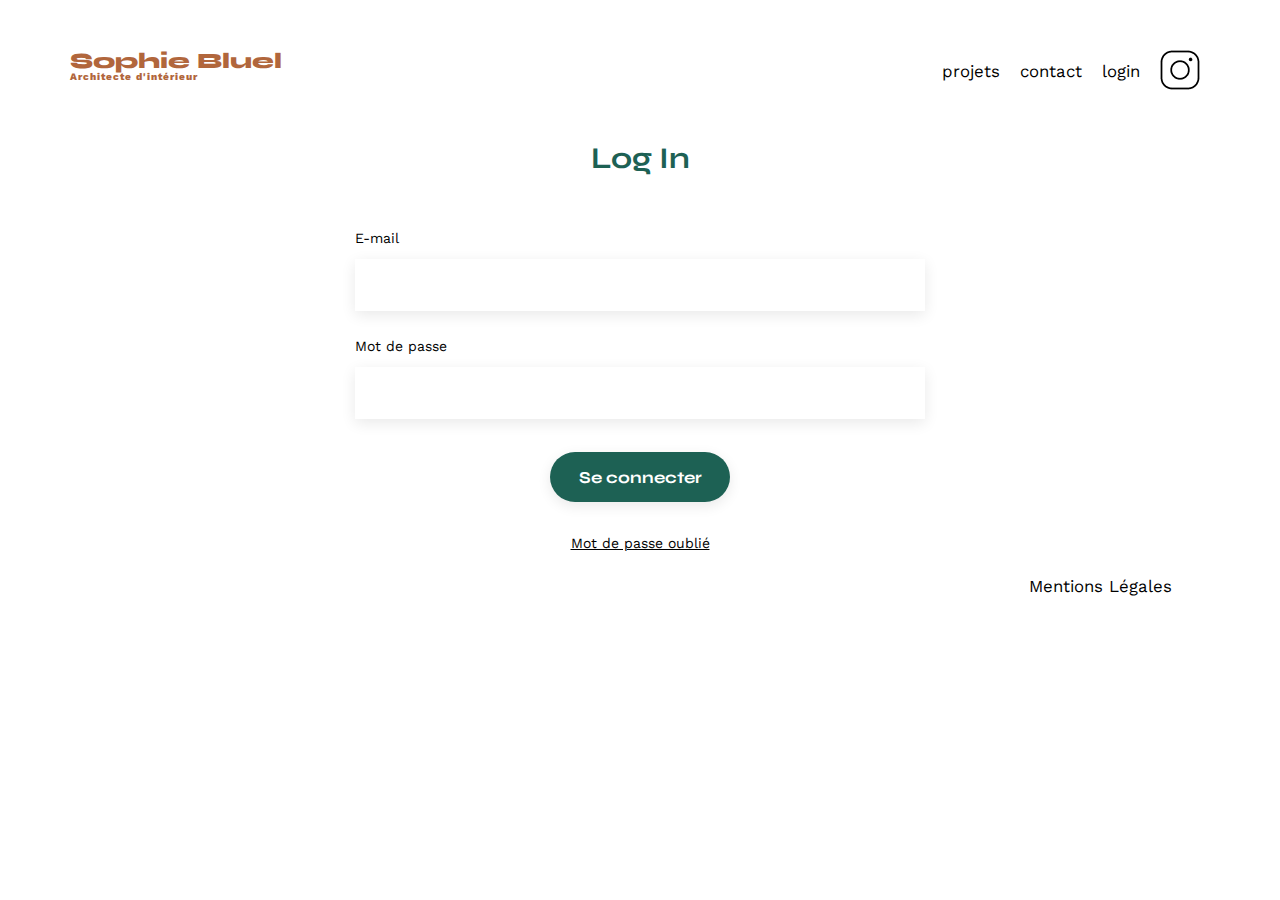
<file: FrontEnd/login.html>
<!DOCTYPE html>
<html lang="fr">
<head>
    <meta charset="UTF-8">
    <title>Connexion</title>
    <meta name="viewport" content="width=device-width, initial-scale=1.0">
    <link rel="preconnect" href="https://fonts.googleapis.com">
	<link rel="preconnect" href="https://fonts.gstatic.com" crossorigin>
	<link href="https://fonts.googleapis.com/css2?family=Syne:wght@700;800&family=Work+Sans&display=swap" rel="stylesheet">
    <meta name="description" content="">
    <link rel="stylesheet" href="./assets/style.css">
    <script src="./assets/login.js" defer></script>
</head>

<body>
<div class="mainContainer">
    <header>
        <h1>Sophie Bluel <span>Architecte d'intérieur</span></h1>
        <nav>
            <ul>
                <li><a href="./index.html#portfolio">projets</a></li>
                <li><a href="./index.html#contact">contact</a></li>
                <li><a class="login-link" href="./login.html">login</a></li>
                <li><img src="./assets/icons/instagram.png" alt="Instagram"></li>
            </ul>
        </nav>
    </header>
    
    <main>
        <section class="login-form">
            <h2>Log In</h2>
            <form id="login" action="#" method="post">
                <label for="email">E-mail</label>
                <input type="email" name="email" id="email">
                <label for="password">Mot de passe</label>
                <input type="password" name="password" id="password">
                <input type="submit" value="Se connecter">
            </form>
            <p><a href="#">Mot de passe oublié</a></p>
        </section>
    </main>
    <footer>
        <nav>
            <ul>
                <li>Mentions Légales</li>
            </ul>
        </nav>
    </footer>
</div>
</body>

</html>
</file>
<file: FrontEnd/assets/style.css>
/* http://meyerweb.com/eric/tools/css/reset/
   v2.0 | 20110126
   License: none (public domain)
*/

html, body, div, span, applet, object, iframe,
h1, h2, h3, h4, h5, h6, p, blockquote, pre,
a, abbr, acronym, address, big, cite, code,
del, dfn, em, img, ins, kbd, q, s, samp,
small, strike, strong, sub, sup, tt, var,
b, u, i, center,
dl, dt, dd, ol, ul, li,
fieldset, form, label, legend,
table, caption, tbody, tfoot, thead, tr, th, td,
article, aside, canvas, details, embed,
figure, figcaption, footer, header, hgroup,
menu, nav, output, ruby, section, summary,
time, mark, audio, video {
	margin: 0;
	padding: 0;
	border: 0;
	font-size: 100%;
	font: inherit;
	vertical-align: baseline;
}

/* HTML5 display-role reset for older browsers */

article, aside, details, figcaption, figure,
footer, header, hgroup, menu, nav, section {
	display: block;
}

body {
	line-height: 1;
}

ol, ul {
	list-style: none;
}

blockquote, q {
	quotes: none;
}

blockquote:before, blockquote:after,
q:before, q:after {
	content: '';
	content: none;
}

table {
	border-collapse: collapse;
	border-spacing: 0;
}

/** end reset css**/

.mainContainer {
	max-width: 1140px;
	margin: auto;
	font-family: 'Work Sans';
	font-size: 14px;
}

header {
	display: flex;
	justify-content: space-between;
	margin: 50px 0
}

section {
	margin: 50px 0
}

h1{
	display: flex;
	flex-direction: column;
	font-family: 'Syne';
	font-size: 22px;
	font-weight: 800;
	color: #B1663C
}

h1 > span {
	font-family: 'Work Sans';
	font-size:10px;
	letter-spacing: 0.1em;
}

h2{
	font-family: 'Syne';
	font-weight: 700;
	font-size: 30px;
	color: #1D6154
}

nav ul {
	display: flex;
	align-items: center;
	list-style-type: none;
}

nav li {
	padding: 0 10px;
	font-size: 1.2em;
}

a {
	text-decoration: none;
	color: black;
}

li a:hover {
	color: #B1663C;
	cursor: pointer;
}

#introduction {
	display: flex;
	align-items: center;
}

#introduction figure {
	flex: 1
}

#introduction img {
	display: block;
	margin: auto;
	width: 80%;
}

#introduction article {
	flex: 1
}

#introduction h2 {
	margin-bottom: 1em;
}

#introduction p {
	margin-bottom: 0.5em;
}

#portfolio h2 {
	text-align: center;
}

.gallery {
	width: 100%;
	display: grid;
	grid-template-columns: 1fr 1fr 1fr;
	grid-column-gap: 20px;
	grid-row-gap: 20px;
}

.gallery img {
	width: 100%;
	height: 520px;
}

/****** Ajout du formulaire de login *****/
#contact,
.login-form {
	width: 50%;
	margin: auto;
}

#contact > *,
.login-form > * {
	text-align: center;
}

#contact h2,
.login-form h2 {
	margin-bottom: 20px;
}

#contact form,
.login-form form {
	text-align: left;
	margin-top:30px;
	display: flex;
	flex-direction: column;
}

#contact input,
.login-form input,
select {
	height: 50px;
	font-size: 1.2em;
	border: none;
	box-shadow: 0px 4px 14px rgba(0, 0, 0, 0.09);
}

#contact label,
.login-form label {
	margin: 2em 0 1em 0;
}

#contact textarea,
.login-form textarea {
	border: none;
	box-shadow: 0px 4px 14px rgba(0, 0, 0, 0.09);
}

.login-form p {
	text-decoration-line: underline;
}

input[type="submit"]{
	font-family: 'Syne';
	font-weight: 700;
	color: white;
	background-color: #1D6154;
	margin : 2em auto ;
	width: 180px;
	text-align: center;
	border-radius: 60px ;
}

footer nav ul {
	display: flex;
	justify-content: flex-end;
	margin: 2em
}

/****** FILTRES ******/
.btns-container {
	text-align: center;
	width: 100%;
	margin: 40px 0;
}

.btn {
	height: 37px;
	border: 1px solid #1D6154;
	border-radius: 60px;
	font-family: 'Syne';
	font-weight: 700;
	font-size: 16px;
	background: white;
	color: #1D6154;
	padding: 9px 20px;
	margin: 7px;
	cursor: pointer;
}

.btn.btn-active {
	background: #1D6154;
	color: white;
}

/***** MODE EDITION *****/
#edition {
	width: 100%;
	height: 59px;
	background-color: black;
	display: flex;
	flex-direction: row;
	justify-content: center;
	align-items: center;
	color: white;
	font-family: 'Work Sans';
	font-size: 16px;
	font-weight: 500;
	gap: 15px;
}

.editionButton {
	background: black;
	color: white;
	border: none;
	display: flex;
	flex-direction: row;
	align-items: center;
	font-family: 'Work Sans';
	font-weight: 500;
	font-size: 14px;
	cursor: pointer;
}

.editionModif {
	display: flex;
	flex-direction: row;
	align-items: center;
}

.btn-publish {
	width: 215px;
	height: 38px;
	background-color: white;
	border: none;
	border-radius: 60px;
	font-family: 'Work Sans';
	font-weight: 500;
	font-size: 14px;
	line-height: 16px;
	text-align: center;
	cursor: pointer;
}

i {
	font-size: 17px;
	margin-right: 7px;
}

.editButton {
	background: white;
	color: black;
	border: none;
	display: flex;
	flex-direction: row;
	align-items: center;
	font-family: 'Work Sans';
	font-weight: 500;
	font-size: 14px;
	cursor: pointer;
}

.editImage {
	margin-top: 15px;
	margin-left: 55px;
}

.editArticle {
	margin-bottom: 40px;
}

.titleWorks {
	display: flex;
	flex-direction: row;
	justify-content: center;
	align-items: center;
	gap: 15px;
	margin-bottom: 50px;
}

/****** MODALE ******/

.modal1,
.modal2 {
    position: fixed;
    display: flex;
    align-items: center;
    justify-content: center;
    top: 0;
    left: 0;
    width: 100%;
    height: 100%;
    background: rgba(0, 0, 0, 0.3);
}

.modal1-off,
.modal2-off {
	display: none;
}

.modal1-wrapper,
.modal2-wrapper {
	position: relative;
	display: flex;
	flex-direction: column;
	align-items: center;
    width: 630px;
	height: 731px;
	max-width: calc(100vw - 20px);
	max-height: calc(100vh - 20px);
    overflow: auto;
    padding: 20px;
    background-color: white;
	border-radius: 10px;
	font-family: 'Work Sans';
	font-size: 16px;
}

.fa-xmark {
	position: absolute;
	right: 30px;
	top: 30px;
	font-size: 20px;
	cursor: pointer;
}

.fa-arrow-left {
	position: absolute;
	left: 30px;
	top: 30px;
	font-size: 20px;
	cursor: pointer;
}


.modal1 h3,
.modal2 h3 {
	font-size: 26px;
	font-weight: 400;
	margin-top: 50px;
	margin-bottom: 40px;
}

.modal1-gallery {
	width: 420px;
	display: flex;
	flex-direction: row;
	flex-wrap: wrap;
	gap: 8px;
}

.modal1-figure {
	position: relative;
	height: 130px;
	width: 75px;
}

.modal1-img {
	height: 100px;
	width: 75px;
}

.trash {
	display: flex;
	align-items: center;
	justify-content: center;
	position: absolute;
	right: 5px;
	top: 5px;
	width: 15px;
	height: 15px;
	background-color: black;
	cursor: pointer;
}

.fa-trash-can {
	color: white;
	font-size: 9px;
	margin-right: 0;
}

.arrows {
	display: none;
	align-items: center;
	justify-content: center;
	position: absolute;
	right: 21px;
	top: 5px;
	width: 15px;
	height: 15px;
	background-color: black;
	cursor: pointer;
}

.fa-arrows-up-down-left-right {
	color: white;
	font-size: 9px;
	margin-right: 0;
}

.modal1-figure:hover .arrows {
	display: flex;
}

.modal1-buttons {
	display: flex;
	flex-direction: column;
	align-items: center;
	border-top: 2px solid #B3B3B3;
	width: 420px;
	margin-bottom: 20px;
	margin-top: 30px;
}

.modal1-add-button {
	width: 237px;
	height: 36px;
	font-family: 'Syne';
	font-weight: 700;
	color: white;
	text-align: center;
	background-color: #1D6154;
	border-radius: 60px;
	border: none;
	margin : 2em auto;
	cursor: pointer;
}

.modal1-remove-link {
	color: #D65353;
	cursor: pointer;
}


/***** MODALE 2 *****/

.form-add-work {
	width: 420px;
}

.modal2-addimg {
	display: flex;
	flex-direction: column;
	justify-content: center;
	align-items: center;
	width: 420px;
	height: 169px;
	background-color: #E8F1F6;
	border-radius: 3px;
	padding: 20px;
}

.fa-image {
	font-size: 70px;
	color: lightgray;
	margin-bottom: 15px;
}

.modal2-addimg .image-size {
	font-family: 'Work Sans';
	font-size: 12px;
	font-weight: 400;
}

#miniature-container {
	height: 208px;
}

.miniature {
	width: auto;
	height: 208px;
	object-fit: cover;
}

.add-image-button .img-add-label {
	display: flex;
	justify-content: center;
	align-items: center;
	width: 173px;
	height: 36px;
	font-family: 'Work Sans';
	font-weight: 700;
	color: #1D6154;
	text-align: center;
	background-color: #B3B3B3;
	border-radius: 60px;
	border: none;
	margin-bottom: 10px;
	margin-top: 10px;
	cursor: pointer;
}

.add-image-button input {
	display: none;
}

#modal2-form {
	display: flex;
	flex-direction: column;
	width: 100%;
	margin-bottom: 30px;
}

#modal2-form input {
	width: 100%;
	height: 50px;
	font-size: 1.2em;
	border: none;
	box-shadow: 0px 4px 14px rgba(0, 0, 0, 0.09)
}

#modal2-form label {
	margin: 2em 0 1em 0;
	font-size: 14px;
	font-weight: 500;
}

.modal2-valid {
	display: flex;
	justify-content: center;
	align-items: center;
	width: 420px;
	border-top: 2px solid #B3B3B3;
	padding: 20px;
}

.modal2-valid .valid-button {
	width: 237px;
	height: 36px;
	font-family: 'Work Sans';
	font-weight: 700;
	color: white;
	text-align: center;
	background-color: #B3B3B3;
	border-radius: 60px;
	border: none;
	margin-bottom: 10px;
	margin-top: 20px;
}

.modal2-valid .valid-button-green {
	background-color: #1D6154;
	cursor: pointer;
}
</file>
